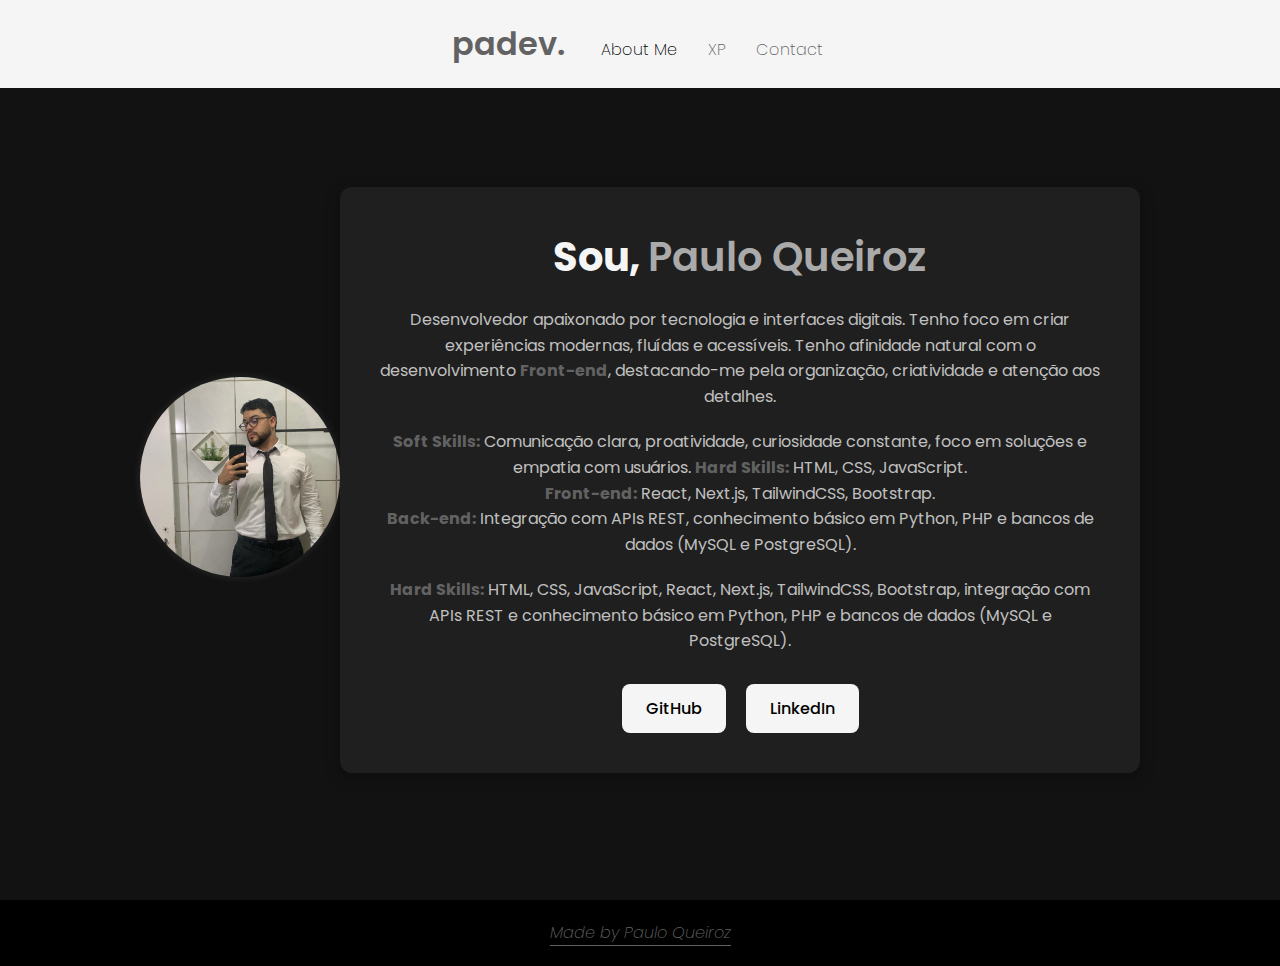
<file: pages/index.html>
<!DOCTYPE html>
<html lang="pt-BR">
  <head>
    <meta charset="UTF-8" />
    <meta name="viewport" content="width=device-width, initial-scale=1.0" />
    <link rel="stylesheet" href="/styles/styles.css" />
    <link rel="preconnect" href="https://fonts.googleapis.com" />
    <link rel="preconnect" href="https://fonts.gstatic.com" crossorigin />
    <link
      href="https://fonts.googleapis.com/css2?family=Poppins:ital,wght@0,100;0,200;0,300;0,400;0,500;0,600;0,700;0,800;0,900;1,100;1,200;1,300;1,400;1,500;1,600;1,700;1,800;1,900&display=swap"
      rel="stylesheet"
    />
    <title>Padev - WebSite</title>
  </head>
  <body>
    <div>
      <header>
        <h2 class="header-title">padev.</h2>
        <nav class="navbar">
          <a href="/" class="active">About Me</a>
          <a href="/pages/projects.html">XP</a>
          <a href="/pages/contact.html">Contact</a>
        </nav>
      </header>
    </div>
      <main>
        <div class="about-container">
          <div class="profile-pic">
            <img src="../assets/images/padev.jpg" alt="Foto de Paulo Queiroz" />
          </div>
          <section class="about-section">
            <h1 class="about-title">Sou, <span class="highlight">Paulo Queiroz</span></h1>
            <p class="about-text">
              Desenvolvedor apaixonado por tecnologia e interfaces digitais. Tenho foco em criar experiências modernas, fluídas e acessíveis. 

              Tenho afinidade natural com o desenvolvimento <strong>Front-end</strong>, destacando-me pela organização, criatividade e atenção aos detalhes.
            </p>
        
            <p class="about-text">
              <strong>Soft Skills:</strong> Comunicação clara, proatividade, curiosidade constante, foco em soluções e empatia com usuários.
              <strong>Hard Skills:</strong> HTML, CSS, JavaScript. <br />
              <strong>Front-end:</strong> React, Next.js, TailwindCSS, Bootstrap. <br />
              <strong>Back-end:</strong> Integração com APIs REST, conhecimento básico em Python, PHP e bancos de dados (MySQL e PostgreSQL).
            <p class="about-text">
              <strong>Hard Skills:</strong> HTML, CSS, JavaScript, React, Next.js, TailwindCSS, Bootstrap, integração com APIs REST e conhecimento básico em Python, PHP e bancos de dados (MySQL e PostgreSQL).
            </p>
        
            <div class="about-buttons">
              <a href="https://github.com/paul0queiroz" target="_blank" rel="noopener" class="about-btn">GitHub</a>
              <a href="https://www.linkedin.com/in/paulo-queiroz-15bb73232/" target="_blank" rel="noopener" class="about-btn">LinkedIn</a>
            </div>
          </section>
        </div>
      </div>
    <footer class="footer">
      <p class="footer-text">Made by Paulo Queiroz</p>
    </footer>
  </body>
</html>
</file>
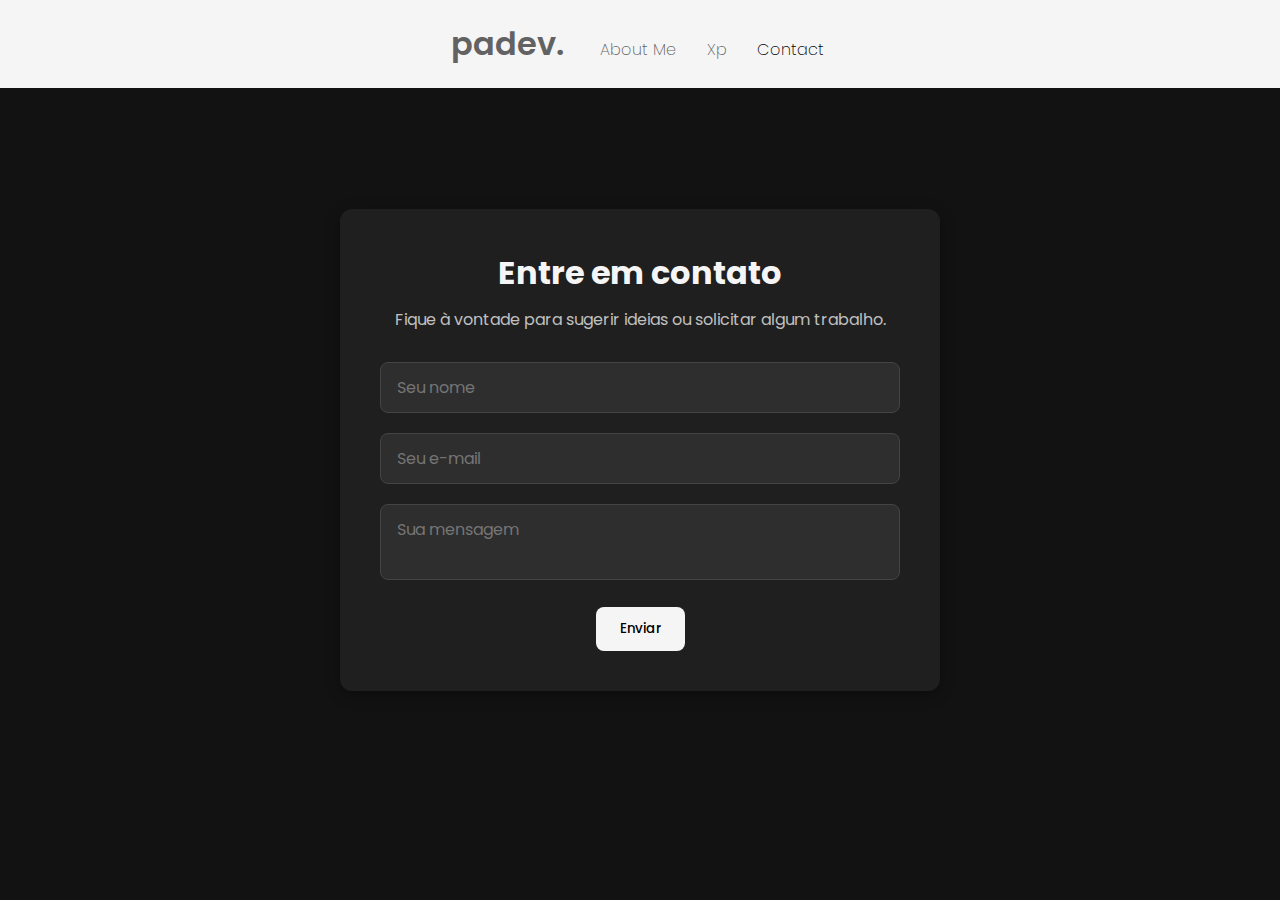
<file: pages/contact.html>
<!DOCTYPE html>
<html lang="pt-BR">
  <head>
    <meta charset="UTF-8" />
    <meta name="viewport" content="width=device-width, initial-scale=1.0" />
    <link rel="stylesheet" href="/styles/styles.css" />
    <link rel="preconnect" href="https://fonts.googleapis.com" />
    <link rel="preconnect" href="https://fonts.gstatic.com" crossorigin />
    <link
      href="https://fonts.googleapis.com/css2?family=Poppins:ital,wght@0,100;0,200;0,300;0,400;0,500;0,600;0,700;0,800;0,900;1,100;1,200;1,300;1,400;1,500;1,600;1,700;1,800;1,900&display=swap"
      rel="stylesheet"
    />
    <title>Padev - WebSite</title>
  </head>
  <body>
    <header>
      <h2 class="header-title">padev.</h2>
      <nav class="navbar">
        <a href="/pages/index.html">About Me</a>
        <a href="/pages/projects.html">Xp</a>
        <a href="/pages/contact.html" class="active">Contact</a>
      </nav>
    </header>

    <main class="container">
      <section class="contact-section">
        <h1 class="contact-title">Entre em contato</h1>
        <p class="contact-description">
          Fique à vontade para sugerir ideias ou solicitar algum trabalho.
        </p>
        <form class="contact-form" action="#" method="post">
          <input type="text" name="nome" placeholder="Seu nome" required />
          <input type="email" name="email" placeholder="Seu e-mail" required />
          <textarea
            name="mensagem"
            placeholder="Sua mensagem"
            required
          ></textarea>
          <button type="submit">Enviar</button>
        </form>
      </section>
    </main>
  </body>
</html>
</file>
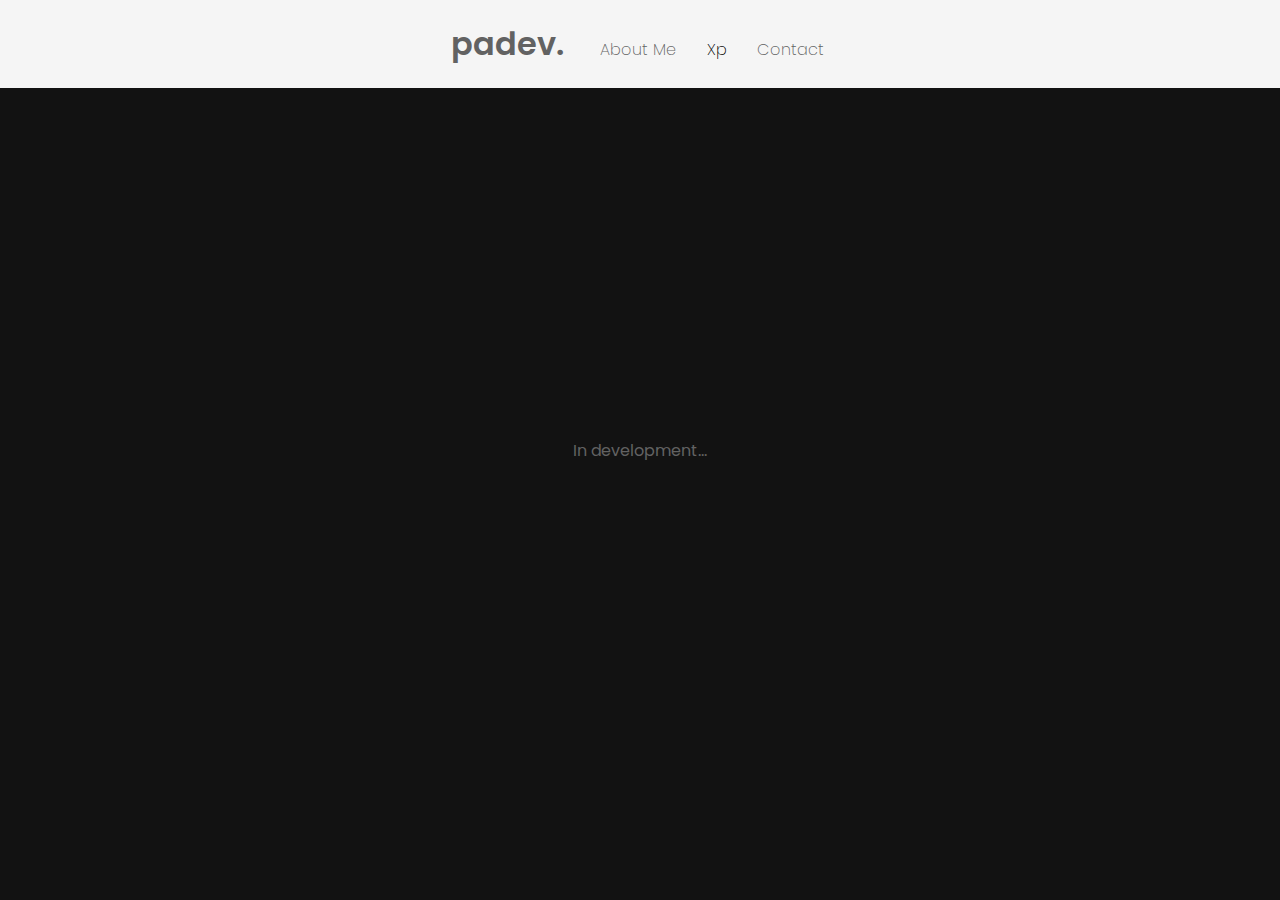
<file: pages/projects.html>
<!DOCTYPE html>
<html lang="pt-BR">
  <head>
    <meta charset="UTF-8" />
    <meta name="viewport" content="width=device-width, initial-scale=1.0" />
    <link rel="stylesheet" href="/styles/styles.css" />
    <link rel="preconnect" href="https://fonts.googleapis.com" />
    <link rel="preconnect" href="https://fonts.gstatic.com" crossorigin />
    <link
      href="https://fonts.googleapis.com/css2?family=Poppins:ital,wght@0,100;0,200;0,300;0,400;0,500;0,600;0,700;0,800;0,900;1,100;1,200;1,300;1,400;1,500;1,600;1,700;1,800;1,900&display=swap"
      rel="stylesheet"
    />
    <title>Padev - WebSite</title>
  </head>
  <body>
    <header>
      <h2 class="header-title">padev.</h2>
      <nav class="navbar">
        <a href="/pages/index.html">About Me</a>
        <a href="/pages/projects.html" class="active">Xp</a>
        <a href="/pages/contact.html">Contact</a>
      </nav>
    </header>
    <section class="container">
      <div class="container-header">In development...</div>
    </section>
  </body>
</html>
</file>
<file: styles/styles.css>
/* styles.css */
:root {
  --text-color: rgb(98, 98, 98);
}

* {
  font-family: "Poppins", sans-serif;
  box-sizing: border-box;
  margin: 0;
  padding: 0;
  color: var(--text-color);
}
*::before,
*::after {
  margin: 0;
  padding: 0;
  color: rgb(98, 98, 98);
}

body {
  background-color: #121212; /* Cor de fundo escura */
}

.intro {
  position: fixed;
  top: 0;
  left: 0;
  width: 100%;
  align-items: center;
  justify-content: center;
  display: flex;
  background-color: var(--light-bg-color); /* Cor de fundo clara */
  color: rgb(98, 98, 98);
  z-index: 2000; /* Garante que o elemento fique acima de outros */
}

header {
  position: fixed;
  top: 0;
  left: 0;
  width: 100%;
  padding: 20px 10%; /* Espaçamento interno */
  display: flex;
  justify-content: center;
  overflow: hidden;
  background-color: whitesmoke;
  z-index: 1000; /* Para garantir que o cabeçalho fique acima de outros elementos */
}
.navbar {
  display: flex;
  align-items: flex-end;
  justify-content: space-evenly; /* Distribui os itens de forma uniforme */
  padding: 6px; /* Espaçamento interno */
}

.navbar a {
  font: 1rem "Poppins", sans-serif;
  font-weight: 200; /* Peso da fonte */
  color: rgb(98, 98, 98);
  margin-left: 30px; /* Espaçamento entre os links */
  text-decoration: none;
  transition: all 0.3s ease; /* Transição suave para hover */
  border-radius: 5px; /* Bordas arredondadas */
}

.navbar a:hover,
.navbar a.active {
  color: black; /* Cor do texto ao passar o mouse */
}

.header-title {
  font-family: "Poppins", sans-serif;
  font-weight: 600;
  font-style: normal;
  font-size: 2rem; /* Tamanho da fonte do título */
  text-decoration: none;
}

.container {
  min-height: 100vh; /* Altura mínima total da tela para melhor compatibilidade */
  display: flex;
  align-items: center;
  justify-content: center;
  height: 100vh; /* Altura total da tela */
}

.poppins-thin {
  font-family: "Poppins", sans-serif;
  font-weight: 300;
  font-style: normal;
}

.paragraph {
  font-family: "Poppins", sans-serif;
  font-weight: 200;
  font-style: normal;
}

.title {
  font-family: "Poppins", sans-serif;
  font-weight: 400;
  font-style: normal;
}

.footer {
  display: flex;
  justify-content: center;
  align-items: center;
  background-color: rgb(0, 0, 0); /* Cor de fundo escura */
  padding: 20px; /* Espaçamento interno */
}
.footer-text {
  font-family: "Poppins", sans-serif;
  font-weight: 200;
  font-style: italic; /* Estilo itálico para ênfase */
  border-bottom: 1px solid rgb(98, 98, 98); /* Linha inferior para destaque */
  color: rgb(98, 98, 98); /* Cor do texto para contraste */
}

.contact-container {
  display: flex;
  justify-content: center;
  align-items: center;
  padding-top: 120px; /* pra não colidir com o header fixo */
  padding-bottom: 60px;
  min-height: 100vh;
}

.contact-section {
  background-color: #1f1f1f;
  padding: 40px;
  border-radius: 12px;
  box-shadow: 0 4px 15px rgba(0, 0, 0, 0.3);
  width: 100%;
  max-width: 600px;
  text-align: center;
}

.contact-title {
  font-size: 2rem;
  color: whitesmoke;
  margin-bottom: 10px;
}

.contact-description {
  font-size: 1rem;
  margin-bottom: 30px;
  color: #c0c0c0;
}

.contact-form input,
.contact-form textarea {
  width: 100%;
  padding: 12px 16px;
  margin-bottom: 20px;
  background-color: #2e2e2e;
  border: 1px solid #444;
  border-radius: 8px;
  font-size: 1rem;
  color: whitesmoke;
  resize: none;
}

.contact-form button {
  padding: 12px 24px;
  background-color: whitesmoke;
  color: black;
  font-weight: 500;
  border: none;
  border-radius: 8px;
  cursor: pointer;
  transition: all 0.3s ease;
}

.contact-form button:hover {
  background-color: #dcdcdc;
}
.about-container {
  display: flex;
  justify-content: center;
  align-items: center;
  padding-top: 120px;
  padding-bottom: 60px;
  min-height: 100vh;
}

.about-section {
  background-color: #1f1f1f;
  padding: 40px;
  border-radius: 12px;
  box-shadow: 0 4px 15px rgba(0, 0, 0, 0.3);
  width: 100%;
  max-width: 800px;
  text-align: center;
}

.about-title {
  font-size: 2.5rem;
  margin-bottom: 20px;
  color: whitesmoke;
}

.about-title .highlight {
  color: #aaa;
  font-weight: 600;
}

.about-text {
  font-size: 1rem;
  color: #c0c0c0;
  margin-bottom: 20px;
  line-height: 1.6;
}

.about-buttons {
  display: flex;
  justify-content: center;
  gap: 20px;
  margin-top: 30px;
}

.about-btn {
  padding: 12px 24px;
  background-color: whitesmoke;
  color: black;
  border-radius: 8px;
  font-weight: 500;
  text-decoration: none;
  transition: 0.3s ease;
}

.about-btn:hover {
  background-color: #dcdcdc;
}

.profile-pic img {
  width: 200px;
  height: 200px;
  border-radius: 50%;
  object-fit: cover;
  box-shadow: 0 0 10px rgba(255, 255, 255, 0.1);
  transition: transform 0.3s ease;
}

.profile-pic img:hover {
  transform: scale(1.05);
}
</file>
